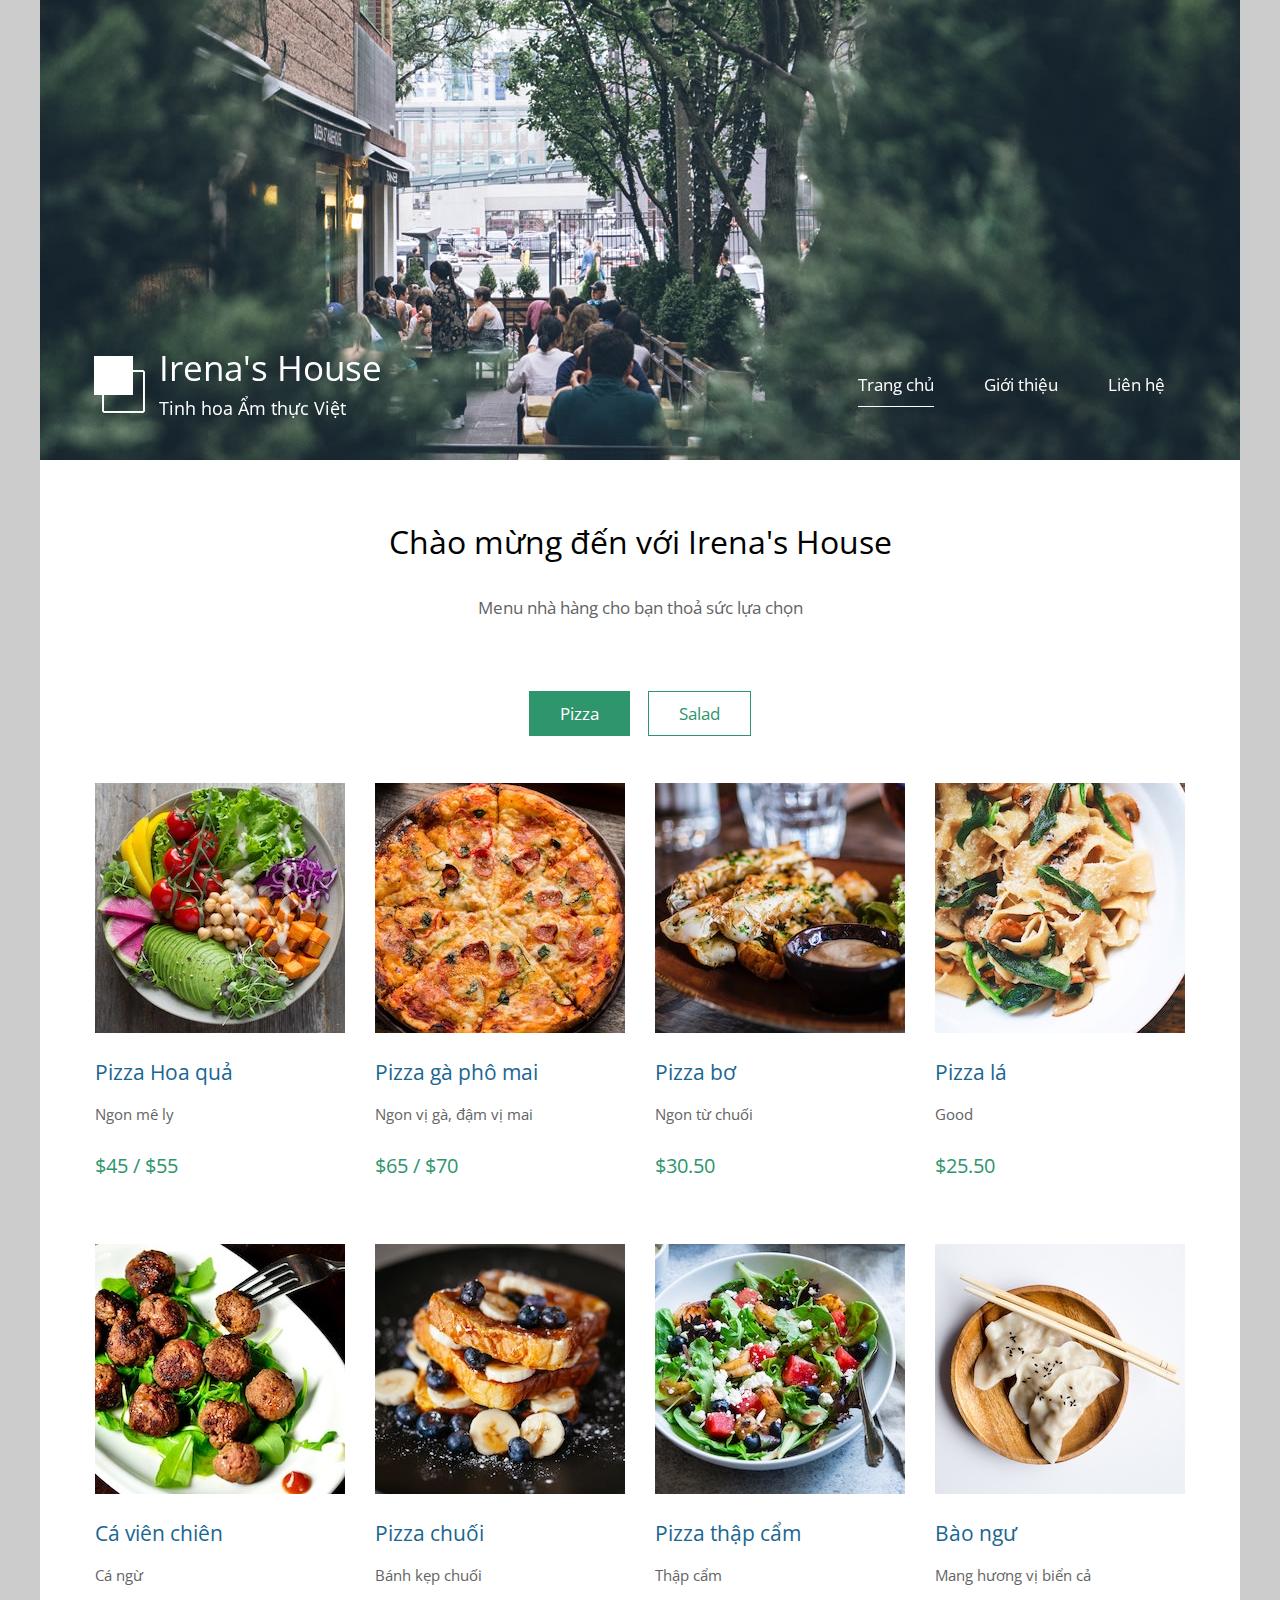
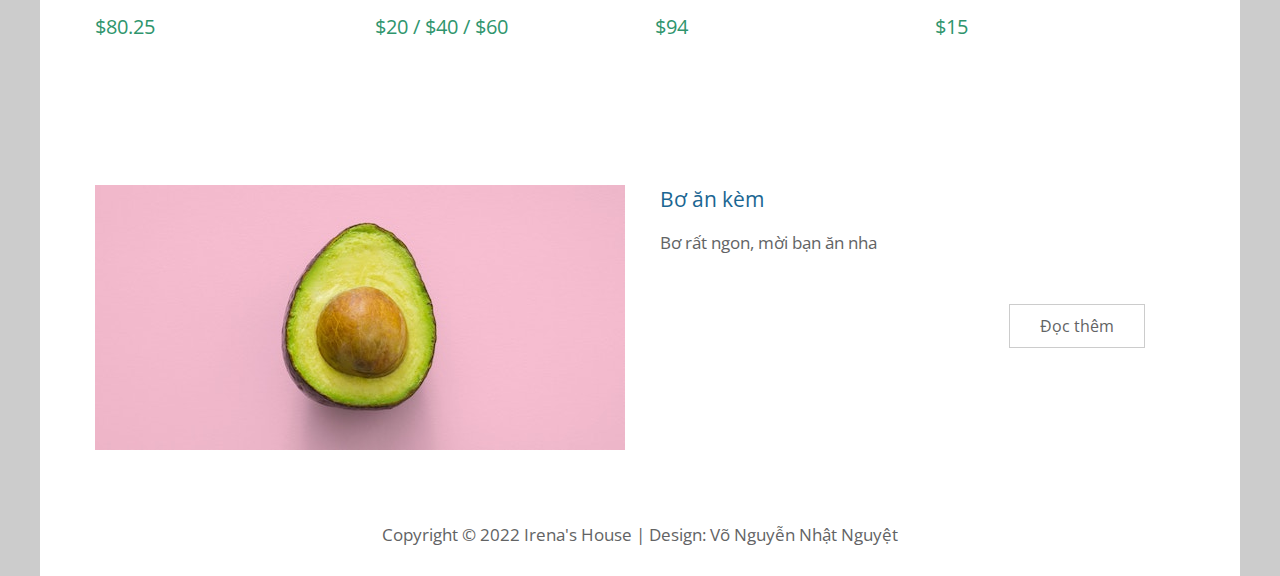
<file: index.html>
<!DOCTYPE html>
<html>

<head>
	<meta charset="UTF-8" />
    <meta name="viewport" content="width=device-width, initial-scale=1.0" />
    <meta http-equiv="X-UA-Compatible" content="ie=edge" />
    <title>Irena's House</title>
    <link href="https://fonts.googleapis.com/css?family=Open+Sans:400" rel="stylesheet" />
	<link href="css/templatemo-style.css" rel="stylesheet" />
</head>

<body>

	<div class="container">
	<!-- Top box -->
		<!-- Logo & Site Name -->
		<div class="placeholder">
			<div class="parallax-window" data-parallax="scroll" data-image-src="img/simple-house-01.jpg">
				<div class="tm-header">
					<div class="row tm-header-inner">
						<div class="col-md-6 col-12">
							<img src="img/simple-house-logo.png" alt="Logo" class="tm-site-logo" />
							<div class="tm-site-text-box">
								<h1 class="tm-site-title">Irena's House</h1>
								<h6 class="tm-site-description">Tinh hoa Ẩm thực Việt</h6>
							</div>
						</div>
						<nav class="col-md-6 col-12 tm-nav">
							<ul class="tm-nav-ul">
								<li class="tm-nav-li"><a href="index.html" class="tm-nav-link active">Trang chủ</a></li>
								<li class="tm-nav-li"><a href="about.html" class="tm-nav-link">Giới thiệu</a></li>
								<li class="tm-nav-li"><a href="contact.html" class="tm-nav-link">Liên hệ</a></li>
							</ul>
						</nav>
					</div>
				</div>
			</div>
		</div>

		<main>
			<header class="row tm-welcome-section">
				<h2 class="col-12 text-center tm-section-title">Chào mừng đến với Irena's House</h2>
				<p class="col-12 text-center">Menu nhà hàng cho bạn thoả sức lựa chọn</p>
			</header>

			<div class="tm-paging-links">
				<nav>
					<ul>
						<li class="tm-paging-item"><a href="#" class="tm-paging-link active">Pizza</a></li>
						<li class="tm-paging-item"><a href="#" class="tm-paging-link">Salad</a></li>
					</ul>
				</nav>
			</div>

			<!-- Các món ăn -->
			<div class="row tm-gallery">
				<!-- Pizza -->
				<div id="tm-gallery-page-pizza" class="tm-gallery-page">
					<article class="col-lg-3 col-md-4 col-sm-6 col-12 tm-gallery-item">
						<figure>
							<img src="img/gallery/01.jpg" alt="Image" class="img-fluid tm-gallery-img" />
							<figcaption>
								<h4 class="tm-gallery-title">Pizza Hoa quả</h4>
								<p class="tm-gallery-description">Ngon mê ly</p>
								<p class="tm-gallery-price">$45 / $55</p>
							</figcaption>
						</figure>
					</article>
					<article class="col-lg-3 col-md-4 col-sm-6 col-12 tm-gallery-item">
						<figure>
							<img src="img/gallery/02.jpg" alt="Image" class="img-fluid tm-gallery-img" />
							<figcaption>
								<h4 class="tm-gallery-title">Pizza gà phô mai</h4>
								<p class="tm-gallery-description">Ngon vị gà, đậm vị mai</p>
								<p class="tm-gallery-price">$65 / $70</p>
							</figcaption>
						</figure>
					</article>
					<article class="col-lg-3 col-md-4 col-sm-6 col-12 tm-gallery-item">
						<figure>
							<img src="img/gallery/03.jpg" alt="Image" class="img-fluid tm-gallery-img" />
							<figcaption>
								<h4 class="tm-gallery-title">Pizza bơ</h4>
								<p class="tm-gallery-description">Ngon từ chuối</p>
								<p class="tm-gallery-price">$30.50</p>
							</figcaption>
						</figure>
					</article>
					<article class="col-lg-3 col-md-4 col-sm-6 col-12 tm-gallery-item">
						<figure>
							<img src="img/gallery/04.jpg" alt="Image" class="img-fluid tm-gallery-img" />
							<figcaption>
								<h4 class="tm-gallery-title">Pizza lá</h4>
								<p class="tm-gallery-description">Good</p>
								<p class="tm-gallery-price">$25.50</p>
							</figcaption>
						</figure>
					</article>
					<article class="col-lg-3 col-md-4 col-sm-6 col-12 tm-gallery-item">
						<figure>
							<img src="img/gallery/05.jpg" alt="Image" class="img-fluid tm-gallery-img" />
							<figcaption>
								<h4 class="tm-gallery-title">Cá viên chiên</h4>
								<p class="tm-gallery-description">Cá ngừ</p>
								<p class="tm-gallery-price">$80.25</p>
							</figcaption>
						</figure>
					</article>
					<article class="col-lg-3 col-md-4 col-sm-6 col-12 tm-gallery-item">
						<figure>
							<img src="img/gallery/06.jpg" alt="Image" class="img-fluid tm-gallery-img" />
							<figcaption>
								<h4 class="tm-gallery-title">Pizza chuối</h4>
								<p class="tm-gallery-description">Bánh kẹp chuối</p>
								<p class="tm-gallery-price">$20 / $40 / $60</p>
							</figcaption>
						</figure>
					</article>
					<article class="col-lg-3 col-md-4 col-sm-6 col-12 tm-gallery-item">
						<figure>
							<img src="img/gallery/07.jpg" alt="Image" class="img-fluid tm-gallery-img" />
							<figcaption>
								<h4 class="tm-gallery-title">Pizza thập cẩm</h4>
								<p class="tm-gallery-description">Thập cẩm</p>
								<p class="tm-gallery-price">$94</p>
							</figcaption>
						</figure>
					</article>
					<article class="col-lg-3 col-md-4 col-sm-6 col-12 tm-gallery-item">
						<figure>
							<img src="img/gallery/08.jpg" alt="Image" class="img-fluid tm-gallery-img" />
							<figcaption>
								<h4 class="tm-gallery-title">Bào ngư</h4>
								<p class="tm-gallery-description">Mang hương vị biển cả</p>
								<p class="tm-gallery-price">$15</p>
							</figcaption>
						</figure>
					</article>
				</div>

				<!-- Danh mục Salad -->
				<div id="tm-gallery-page-salad" class="tm-gallery-page hidden">
					<article class="col-lg-3 col-md-4 col-sm-6 col-12 tm-gallery-item">
						<figure>
							<img src="img/gallery/04.jpg" alt="Image" class="img-fluid tm-gallery-img" />
							<figcaption>
								<h4 class="tm-gallery-title">Salad vị Cay</h4>
								<p class="tm-gallery-description">Cay</p>
								<p class="tm-gallery-price">$25</p>
							</figcaption>
						</figure>
					</article>
					<article class="col-lg-3 col-md-4 col-sm-6 col-12 tm-gallery-item">
						<figure>
							<img src="img/gallery/03.jpg" alt="Image" class="img-fluid tm-gallery-img" />
							<figcaption>
								<h4 class="tm-gallery-title">Salad vị chua</h4>
								<p class="tm-gallery-description">Chua</p>
								<p class="tm-gallery-price">$30</p>
							</figcaption>
						</figure>
					</article>
					<article class="col-lg-3 col-md-4 col-sm-6 col-12 tm-gallery-item">
						<figure>
							<img src="img/gallery/05.jpg" alt="Image" class="img-fluid tm-gallery-img" />
							<figcaption>
								<h4 class="tm-gallery-title">Salad vị ngọt</h4>
								<p class="tm-gallery-description">Ngọt</p>
								<p class="tm-gallery-price">$45</p>
							</figcaption>
						</figure>
					</article>
					<article class="col-lg-3 col-md-4 col-sm-6 col-12 tm-gallery-item">
						<figure>
							<img src="img/gallery/01.jpg" alt="Image" class="img-fluid tm-gallery-img" />
							<figcaption>
								<h4 class="tm-gallery-title">Salad siêu phẩm</h4>
								<p class="tm-gallery-description">Siêu ngon</p>
								<p class="tm-gallery-price">$50</p>
							</figcaption>
						</figure>
					</article>
					<article class="col-lg-3 col-md-4 col-sm-6 col-12 tm-gallery-item">
						<figure>
							<img src="img/gallery/08.jpg" alt="Image" class="img-fluid tm-gallery-img" />
							<figcaption>
								<h4 class="tm-gallery-title">Sủi cảo</h4>
								<p class="tm-gallery-description">Ngon</p>
								<p class="tm-gallery-price">$55 / $60</p>
							</figcaption>
						</figure>
					</article>
					<article class="col-lg-3 col-md-4 col-sm-6 col-12 tm-gallery-item">
						<figure>
							<img src="img/gallery/07.jpg" alt="Image" class="img-fluid tm-gallery-img" />
							<figcaption>
								<h4 class="tm-gallery-title">Salad trái cây</h4>
								<p class="tm-gallery-description">Full topping</p>
								<p class="tm-gallery-price">$75</p>
							</figcaption>
						</figure>
					</article>
					<article class="col-lg-3 col-md-4 col-sm-6 col-12 tm-gallery-item">
						<figure>
							<img src="img/gallery/02.jpg" alt="Image" class="img-fluid tm-gallery-img" />
							<figcaption>
								<h4 class="tm-gallery-title">Salad vị Bún đậu</h4>
								<p class="tm-gallery-description">Cay</p>
								<p class="tm-gallery-price">$25</p>
							</figcaption>
						</figure>
					</article>
					<article class="col-lg-3 col-md-4 col-sm-6 col-12 tm-gallery-item">
						<figure>
							<img src="img/gallery/01.jpg" alt="Image" class="img-fluid tm-gallery-img" />
							<figcaption>
								<h4 class="tm-gallery-title">Salad vị lẩu</h4>
								<p class="tm-gallery-description">Cay</p>
								<p class="tm-gallery-price">$25</p>
							</figcaption>
						</figure>
					</article>
				</div>


			</div>
			<div class="tm-section tm-container-inner">
				<div class="row">
					<div class="col-md-6">
						<figure class="tm-description-figure">
							<img src="img/img-01.jpg" alt="Image" class="img-fluid" />
						</figure>
					</div>
					<div class="col-md-6">
						<div class="tm-description-box">
							<h4 class="tm-gallery-title">Bơ ăn kèm</h4>
							<p class="tm-mb-45">Bơ rất ngon, mời bạn ăn nha</p>
							<a href="about.html" class="tm-btn tm-btn-default tm-right">Đọc thêm</a>
						</div>
					</div>
				</div>
			</div>
		</main>

		<footer class="tm-footer text-center">
			<p>Copyright &copy; 2022 Irena's House

            | Design: Võ Nguyễn Nhật Nguyệt</p>
		</footer>
	</div>
	<script src="js/jquery.min.js"></script>
	<script src="js/parallax.min.js"></script>
	<script>
		$(document).ready(function(){
			// Handle click on paging links
			$('.tm-paging-link').click(function(e){
				e.preventDefault();

				var page = $(this).text().toLowerCase();
				$('.tm-gallery-page').addClass('hidden');
				$('#tm-gallery-page-' + page).removeClass('hidden');
				$('.tm-paging-link').removeClass('active');
				$(this).addClass("active");
			});
		});
	</script>
</body>
</html>
</file>
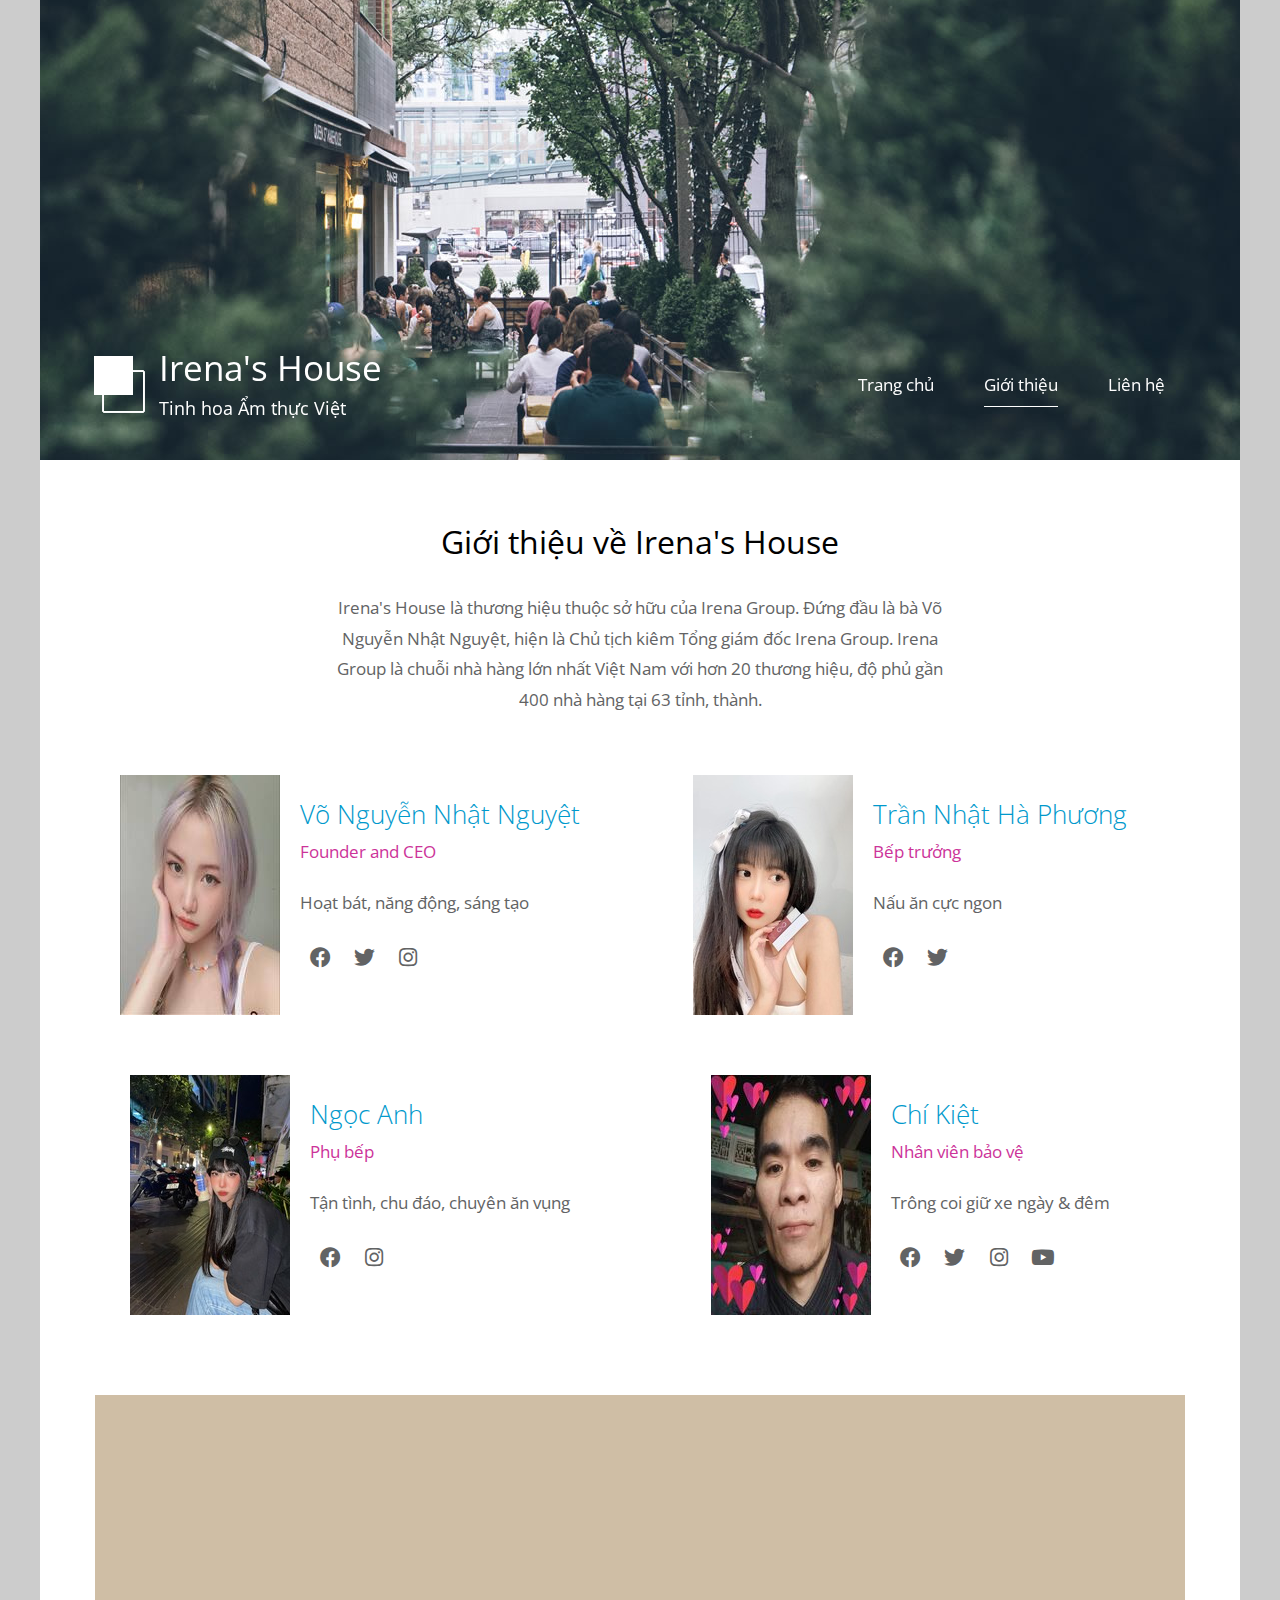
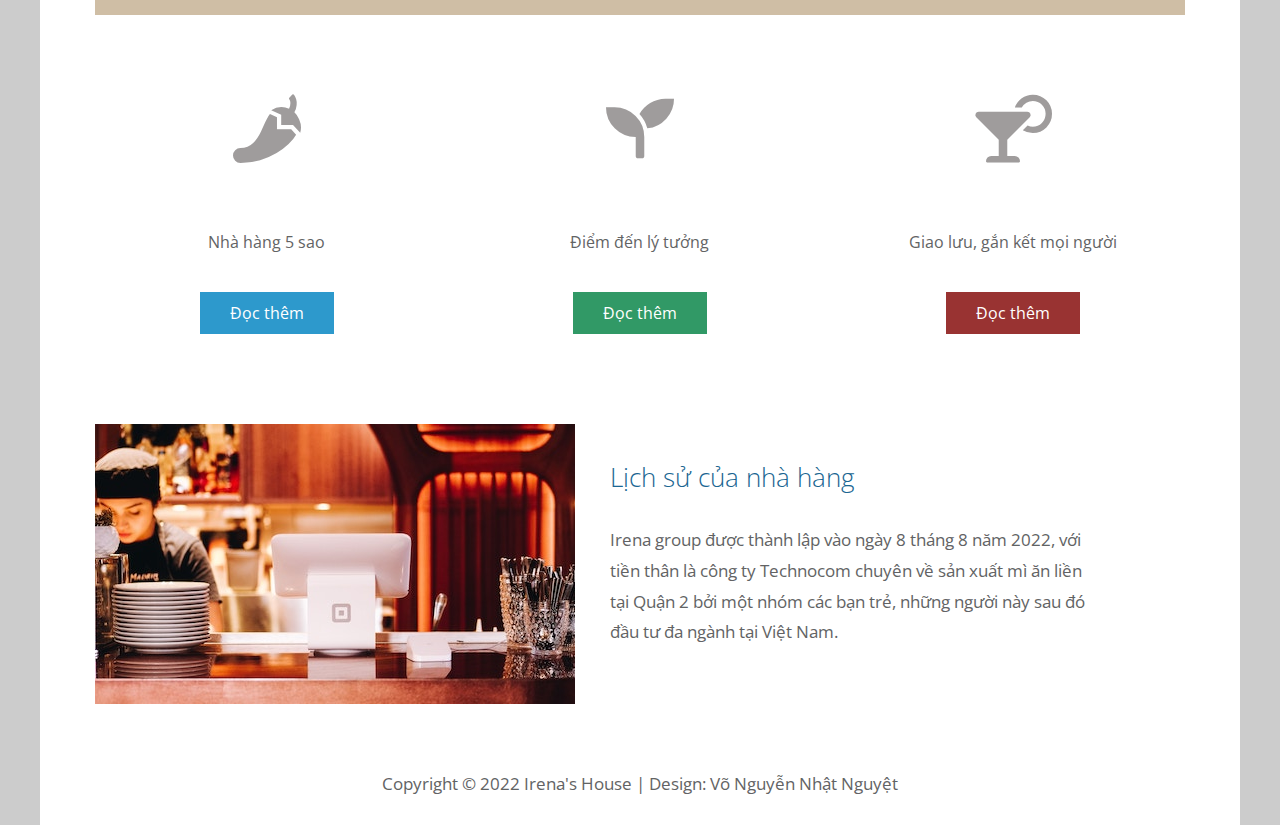
<file: about.html>
<!DOCTYPE html>
<html>

<head>
	<meta charset="UTF-8" />
    <meta name="viewport" content="width=device-width, initial-scale=1.0" />
    <meta http-equiv="X-UA-Compatible" content="ie=edge" />
    <title>Irena's House - Giới thiệu</title>
    <link href="https://fonts.googleapis.com/css?family=Open+Sans:300,400" rel="stylesheet" />
    <link href="css/all.min.css" rel="stylesheet" />
	<link href="css/templatemo-style.css" rel="stylesheet" />
</head>


<body>

	<div class="container">
	<!-- Top box -->
		<!-- Logo & Site Name -->
		<div class="placeholder">
			<div class="parallax-window" data-parallax="scroll" data-image-src="img/simple-house-01.jpg">
				<div class="tm-header">
					<div class="row tm-header-inner">
						<div class="col-md-6 col-12">
							<img src="img/simple-house-logo.png" alt="Logo" class="tm-site-logo" />
							<div class="tm-site-text-box">
								<h1 class="tm-site-title">Irena's House</h1>
								<h6 class="tm-site-description">Tinh hoa Ẩm thực Việt</h6>
							</div>
						</div>
						<nav class="col-md-6 col-12 tm-nav">
							<ul class="tm-nav-ul">
								<li class="tm-nav-li"><a href="index.html" class="tm-nav-link">Trang chủ</a></li>
								<li class="tm-nav-li"><a href="about.html" class="tm-nav-link active">Giới thiệu</a></li>
								<li class="tm-nav-li"><a href="contact.html" class="tm-nav-link">Liên hệ</a></li>
							</ul>
						</nav>
					</div>
				</div>
			</div>
		</div>

		<main>
			<header class="row tm-welcome-section">
				<h2 class="col-12 text-center tm-section-title">Giới thiệu về Irena's House</h2>
				<p class="col-12 text-center"> Irena's House là thương hiệu thuộc sở hữu của Irena Group. Đứng đầu là bà Võ Nguyễn Nhật Nguyệt, hiện là Chủ tịch kiêm Tổng giám đốc Irena Group. Irena Group là chuỗi nhà hàng lớn nhất Việt Nam với hơn 20 thương hiệu, độ phủ gần 400 nhà hàng tại 63 tỉnh, thành.</p>
			</header>

			<div class="tm-container-inner tm-persons">
				<div class="row">
					<article class="col-lg-6">
						<figure class="tm-person">
							<img src="img/about-01.jpg" alt="Image" class="img-fluid tm-person-img" />
							<figcaption class="tm-person-description">
								<h4 class="tm-person-name">Võ Nguyễn Nhật Nguyệt</h4>
								<p class="tm-person-title">Founder and CEO</p>
								<p class="tm-person-about">Hoạt bát, năng động, sáng tạo</p>
								<div>
									<a href="https://fb.com" class="tm-social-link"><i class="fab fa-facebook tm-social-icon"></i></a>
									<a href="https://twitter.com" class="tm-social-link"><i class="fab fa-twitter tm-social-icon"></i></a>
									<a href="https://instagram.com" class="tm-social-link"><i class="fab fa-instagram tm-social-icon"></i></a>
								</div>
							</figcaption>
						</figure>
					</article>
					<article class="col-lg-6">
						<figure class="tm-person">
							<img src="img/about-02.jpg" alt="Image" class="img-fluid tm-person-img" />
							<figcaption class="tm-person-description">
								<h4 class="tm-person-name">Trần Nhật Hà Phương</h4>
								<p class="tm-person-title">Bếp trưởng</p>
								<p class="tm-person-about">Nấu ăn cực ngon</p>
								<div>
									<a href="https://fb.com" class="tm-social-link"><i class="fab fa-facebook tm-social-icon"></i></a>
									<a href="https://twitter.com" class="tm-social-link"><i class="fab fa-twitter tm-social-icon"></i></a>
								</div>
							</figcaption>
						</figure>
					</article>
					<article class="col-lg-6">
						<figure class="tm-person">
							<img src="img/about-03.jpg" alt="Image" class="img-fluid tm-person-img" />
							<figcaption class="tm-person-description">
								<h4 class="tm-person-name">Ngọc Anh</h4>
								<p class="tm-person-title">Phụ bếp</p>
								<p class="tm-person-about">Tận tình, chu đáo, chuyên ăn vụng</p>
								<div>
									<a href="https://fb.com" class="tm-social-link"><i class="fab fa-facebook tm-social-icon"></i></a>
									<a href="https://instagram.com" class="tm-social-link"><i class="fab fa-instagram tm-social-icon"></i></a>
								</div>
							</figcaption>
						</figure>
					</article>
					<article class="col-lg-6">
						<figure class="tm-person">
							<img src="img/about-04.jpg" alt="Image" class="img-fluid tm-person-img" />
							<figcaption class="tm-person-description">
								<h4 class="tm-person-name">Chí Kiệt</h4>
								<p class="tm-person-title">Nhân viên bảo vệ</p>
								<p class="tm-person-about">Trông coi giữ xe ngày & đêm</p>
								<div>
									<a href="https://fb.com" class="tm-social-link"><i class="fab fa-facebook tm-social-icon"></i></a>
									<a href="https://twitter.com" class="tm-social-link"><i class="fab fa-twitter tm-social-icon"></i></a>
									<a href="https://instagram.com" class="tm-social-link"><i class="fab fa-instagram tm-social-icon"></i></a>
									<a href="https://youtube.com" class="tm-social-link"><i class="fab fa-youtube tm-social-icon"></i></a>
								</div>
							</figcaption>
						</figure>
					</article>
				</div>
			</div>
			<div class="tm-container-inner tm-featured-image">
				<div class="row">
					<div class="col-12">
						<div class="placeholder-2">
							<div class="parallax-window-2" data-parallax="scroll" data-image-src="img/about-05.jpg"></div>
						</div>
					</div>
				</div>
			</div>
			<div class="tm-container-inner tm-features">
				<div class="row">
					<div class="col-lg-4">
						<div class="tm-feature">
							<i class="fas fa-4x fa-pepper-hot tm-feature-icon"></i>
							<p class="tm-feature-description">Nhà hàng 5 sao</p>
							<a href="index.html" class="tm-btn tm-btn-primary">Đọc thêm</a>
						</div>
					</div>
					<div class="col-lg-4">
						<div class="tm-feature">
							<i class="fas fa-4x fa-seedling tm-feature-icon"></i>
							<p class="tm-feature-description">Điểm đến lý tưởng</p>
							<a href="index.html" class="tm-btn tm-btn-success">Đọc thêm</a>
						</div>
					</div>
					<div class="col-lg-4">
						<div class="tm-feature">
							<i class="fas fa-4x fa-cocktail tm-feature-icon"></i>
							<p class="tm-feature-description">Giao lưu, gắn kết mọi người</p>
							<a href="index.html" class="tm-btn tm-btn-danger">Đọc thêm</a>
						</div>
					</div>
				</div>
			</div>
			<div class="tm-container-inner tm-history">
				<div class="row">
					<div class="col-12">
						<div class="tm-history-inner">
							<img src="img/about-06.jpg" alt="Image" class="img-fluid tm-history-img" />
							<div class="tm-history-text">
								<h4 class="tm-history-title">Lịch sử của nhà hàng</h4>
								<p class="tm-mb-p">Irena group được thành lập vào ngày 8 tháng 8 năm 2022, với tiền thân là công ty Technocom chuyên về sản xuất mì ăn liền tại Quận 2 bởi một nhóm các bạn trẻ, những người này sau đó đầu tư đa ngành tại Việt Nam.</p>
							</div>
						</div>
					</div>
				</div>
			</div>
		</main>

		<footer class="tm-footer text-center">
			<p>Copyright &copy; 2022 Irena's House

            | Design: Võ Nguyễn Nhật Nguyệt</p>
		</footer>
	</div>
	<script src="js/jquery.min.js"></script>
	<script src="js/parallax.min.js"></script>
</body>
</html>
</file>
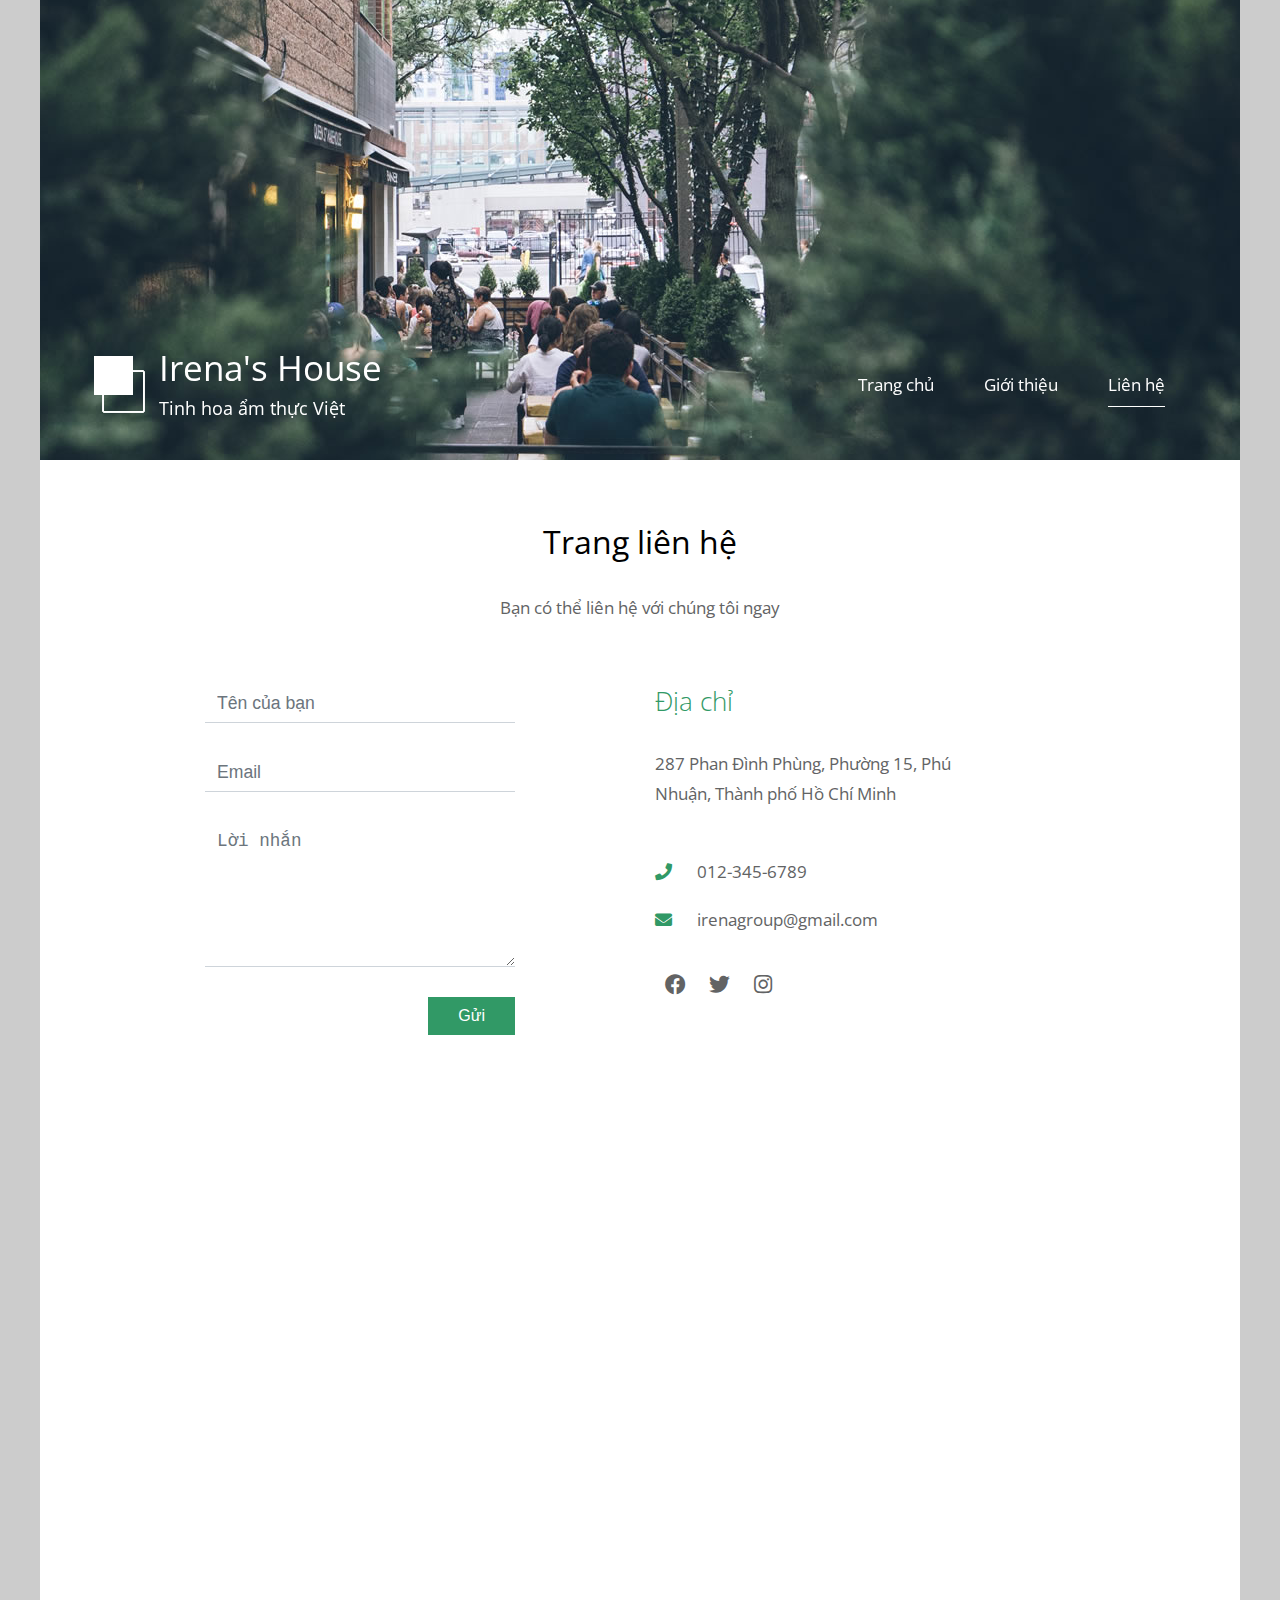
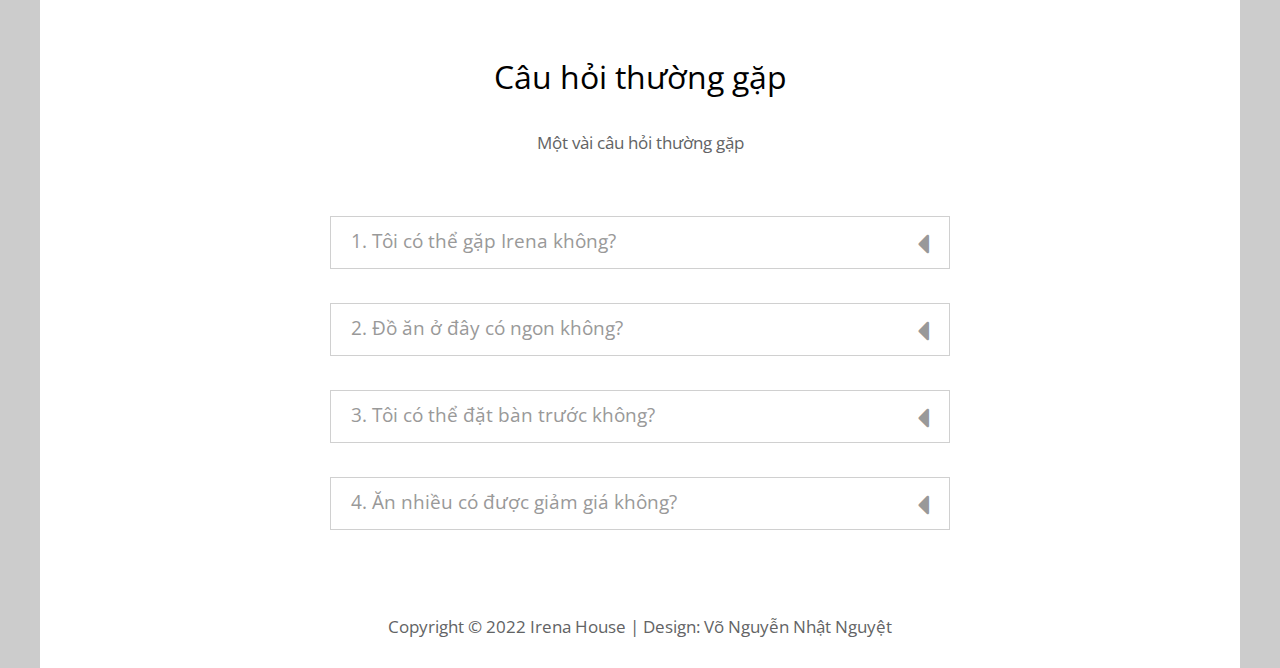
<file: contact.html>
<!DOCTYPE html>
<html>

<head>
	<meta charset="UTF-8" />
    <meta name="viewport" content="width=device-width, initial-scale=1.0" />
    <meta http-equiv="X-UA-Compatible" content="ie=edge" />
    <title>Irena's House - Liên Hệ</title>
    <link href="https://fonts.googleapis.com/css?family=Open+Sans:300,400" rel="stylesheet" />
    <link href="css/all.min.css" rel="stylesheet" />
	<link href="css/templatemo-style.css" rel="stylesheet" />
</head>


<body>

	<div class="container">

		<div class="placeholder">
			<div class="parallax-window" data-parallax="scroll" data-image-src="img/simple-house-01.jpg">
				<div class="tm-header">
					<div class="row tm-header-inner">
						<div class="col-md-6 col-12">
							<img src="img/simple-house-logo.png" alt="Logo" class="tm-site-logo" />
							<div class="tm-site-text-box">
								<h1 class="tm-site-title">Irena's House</h1>
								<h6 class="tm-site-description">Tinh hoa ẩm thực Việt</h6>
							</div>
						</div>
						<nav class="col-md-6 col-12 tm-nav">
							<ul class="tm-nav-ul">
								<li class="tm-nav-li"><a href="index.html" class="tm-nav-link">Trang chủ</a></li>
								<li class="tm-nav-li"><a href="about.html" class="tm-nav-link">Giới thiệu</a></li>
								<li class="tm-nav-li"><a href="contact.html" class="tm-nav-link active">Liên hệ</a></li>
							</ul>
						</nav>
					</div>
				</div>
			</div>
		</div>

		<main>
			<header class="row tm-welcome-section">
				<h2 class="col-12 text-center tm-section-title">Trang liên hệ</h2>
				<p class="col-12 text-center">Bạn có thể liên hệ với chúng tôi ngay</p>
			</header>

			<div class="tm-container-inner-2 tm-contact-section">
				<div class="row">
					<div class="col-md-6">
						<form action="" method="POST" class="tm-contact-form">
					        <div class="form-group">
					          <input type="text" name="name" class="form-control" placeholder="Tên của bạn" required="" />
					        </div>

					        <div class="form-group">
					          <input type="email" name="email" class="form-control" placeholder="Email" required="" />
					        </div>

					        <div class="form-group">
					          <textarea rows="5" name="message" class="form-control" placeholder="Lời nhắn" required=""></textarea>
					        </div>

					        <div class="form-group tm-d-flex">
					          <button type="submit" class="tm-btn tm-btn-success tm-btn-right">
					            Gửi
					          </button>
					        </div>
						</form>
					</div>
					<div class="col-md-6">
						<div class="tm-address-box">
							<h4 class="tm-info-title tm-text-success">Địa chỉ</h4>
							<address>
								287 Phan Đình Phùng, Phường 15, Phú Nhuận, Thành phố Hồ Chí Minh
							</address>
							<a href="tel:012-345-6789" class="tm-contact-link">
								<i class="fas fa-phone tm-contact-icon"></i>012-345-6789
							</a>
							<a href="mailto:irenagroup@gmail.com" class="tm-contact-link">
								<i class="fas fa-envelope tm-contact-icon"></i>irenagroup@gmail.com
							</a>
							<div class="tm-contact-social">
								<a href="https://fb.com/templatemo" class="tm-social-link"><i class="fab fa-facebook tm-social-icon"></i></a>
								<a href="#" class="tm-social-link"><i class="fab fa-twitter tm-social-icon"></i></a>
								<a href="#" class="tm-social-link"><i class="fab fa-instagram tm-social-icon"></i></a>
							</div>
						</div>
					</div>
				</div>
			</div>


			<div class="tm-container-inner-2 tm-map-section">
				<div class="row">
					<div class="col-12">
						<div class="tm-map">
							<!--Nhúng vị trí-->

							<iframe src="https://www.google.com/maps/embed?pb=!1m14!1m8!1m3!1d15676.723836680652!2d106.6808339!3d10.7974484!3m2!1i1024!2i768!4f13.1!3m3!1m2!1s0x0%3A0xd4d758b314a2fdc5!2zVHLGsOG7nW5nIGNhbyDEkeG6s25nIEtpbmggVOG6vyDEkOG7kWkgTmdv4bqhaQ!5e0!3m2!1svi!2s!4v1665673337337!5m2!1svi!2s" frameborder="0" style="border:0;" allowfullscreen="" ></iframe>
						</div>
					</div>
				</div>
			</div>
			<div class="tm-container-inner-2 tm-info-section">
				<div class="row">
					<!-- FAQ -->
					<div class="col-12 tm-faq">
						<h2 class="text-center tm-section-title">Câu hỏi thường gặp</h2>
						<p class="text-center">Một vài câu hỏi thường gặp</p>
						<div class="tm-accordion">
							<button class="accordion">1. Tôi có thể gặp Irena không?</button>
							<div class="panel">
							  <p>Không</p>
							</div>

							<button class="accordion">2. Đồ ăn ở đây có ngon không?</button>
							<div class="panel">
							  <p>Có</p>
							</div>

							<button class="accordion">3. Tôi có thể đặt bàn trước không?</button>
							<div class="panel">
							  <p>Có</p>
							</div>

							<button class="accordion">4. Ăn nhiều có được giảm giá không?</button>
							<div class="panel">
								<p>Không</p>
							</div>
						</div>
					</div>
				</div>
			</div>
		</main>

		<footer class="tm-footer text-center">
			<p>Copyright &copy; 2022 Irena House

            | Design: <a rel="nofollow" href="#">Võ Nguyễn Nhật Nguyệt</a></p>
		</footer>
	</div>
	<script src="js/jquery.min.js"></script>
	<script src="js/parallax.min.js"></script>
	<script>
		$(document).ready(function(){
			var acc = document.getElementsByClassName("accordion");
			var i;

			for (i = 0; i < acc.length; i++) {
			  acc[i].addEventListener("click", function() {
			    this.classList.toggle("active");
			    var panel = this.nextElementSibling;
			    if (panel.style.maxHeight) {
			      panel.style.maxHeight = null;
			    } else {
			      panel.style.maxHeight = panel.scrollHeight + "px";
			    }
			  });
			}
		});
	</script>
</body>
</html>
</file>
<file: css/templatemo-style.css>
ul, nav, body, h1, h2, h4, h6, p, figure {
  margin: 0;
  padding: 0;
}

a, button { transition: all 0.3s ease; }

/* Bootstrap grid  */

html {
  box-sizing: border-box;
  -ms-overflow-style: scrollbar;
}

*,
*::before,
*::after {
  box-sizing: inherit;
}

.container {
  width: 100%;
  max-width: 1200px;
  margin-right: auto;
  margin-left: auto;
}

.tm-container-inner,
.tm-container-inner-2 {
  padding-left: 15px;
  padding-right: 15px;
}

.row {
  display: -ms-flexbox;
  display: flex;
  -ms-flex-wrap: wrap;
  flex-wrap: wrap;
  margin-left: -15px;
  margin-right: -15px;
}

.col-lg-3,
.col-lg-4,
.col-lg-6,
.col-md-4,
.col-md-6,
.col-sm-6,
.col-12 {
  position: relative;
  width: 100%;
  padding-right: 15px;
  padding-left: 15px;
}

.col-12 {
  -ms-flex: 0 0 100%;
  flex: 0 0 100%;
  max-width: 100%;
}

@media (min-width: 576px) {
  .col-sm-6 {
    -ms-flex: 0 0 50%;
    flex: 0 0 50%;
    max-width: 50%;
  }
}

@media (min-width: 768px) {
  .col-md-4 {
    -ms-flex: 0 0 33.333333%;
    flex: 0 0 33.333333%;
    max-width: 33.333333%;
  }

  .col-md-6 {
    -ms-flex: 0 0 50%;
    flex: 0 0 50%;
    max-width: 50%;
  }
}

@media (min-width: 992px) {
  .col-lg-3 {
    -ms-flex: 0 0 25%;
    flex: 0 0 25%;
    max-width: 25%;
  }

  .col-lg-4 {
    -ms-flex: 0 0 33.333333%;
    flex: 0 0 33.333333%;
    max-width: 33.333333%;
  }

  .col-lg-6 {
    -ms-flex: 0 0 50%;
    flex: 0 0 50%;
    max-width: 50%;
  }
}

.tm-btn {
  display: inline-block;
  font-size: 1rem;
  width: auto;
  padding: 10px 30px;
  text-decoration: none;
  cursor: pointer;
  border: 0;
}

.tm-btn-default {
  border: 1px solid #ccc;
  background-color: transparent;
  color: #626364;
}

.tm-btn-default:hover,
.tm-btn-default:focus {
  color: white;
  background-color: #98999A;
}

.tm-btn-primary {
  background-color: #2D99CC;
  color: white;
}

.tm-btn-primary:hover,
.tm-btn-primary:focus {
  background-color: #1b6f96;
}

.tm-btn-success {
  background-color: #319966;
  color: white;
}

.tm-btn-success:hover,
.tm-btn-success:focus {
  background-color: #1d6e46;
}

.tm-btn-danger {
  background-color: #993332;
  color: white;
}

.tm-btn-danger:hover,
.tm-btn-danger:focus {
  background-color: #752423;
}

.tm-mb-45 {
  margin-bottom: 45px;
}

.tm-mb-p {
    margin-bottom: 20px;
}

.tm-text-success {
  color: #319966;
}

.text-center {
  text-align: center;
}

.hidden {
  display: none !important;
}

.img-fluid {
  max-width: 100%;
  height: auto;
}

body {
  font-family: 'Open Sans', Arial, sans-serif;
  font-size: 17px;
  background-color: #ccc;
  overflow-x: hidden;
}

.container {
  background-color: white;
}

p, address {
  color: #626364;
  line-height: 1.8;
}

/* Set chiều rộng và chiều cao in JS */
.placeholder {
  width: 100%;
  min-height: 460px;
  background-color: #556E5B;
}

.placeholder-2 {
  width: 100%;
  min-height: 220px;
  background-color: #CFBEA5;
  position: relative;
  z-index: 998;
}

.parallax-window {
  min-height: 460px;
  background: transparent;
  position: relative;
}

.parallax-window-2 {
  min-height: 220px;
  width: 100%;
  margin-left: auto;
  margin-right: auto;
  background: transparent;
  position: relative;
}

.parallax-mirror {
  z-index: 999 !important;
}

.tm-header {
  position: absolute;
  bottom: 0;
  left: 0;
  width: 100%;
  color: white;
  z-index: 1000;
}

.tm-header-inner {
  padding: 40px 50px;
}

@media (max-width: 991px) {
  .tm-header-inner {
    padding: 30px 15px;
  }
}

.tm-site-logo {
  display: inline-block;
  margin-right: 5px;
}

.tm-site-text-box {
  display: inline-block;
}

.tm-site-title {
  font-size: 2.2rem;
  font-weight: 400;
  margin-bottom: 5px;
}

.tm-site-description {
  font-size: 1.1rem;
  font-weight: 400;
}

.tm-nav {
  text-align: right;
  margin-top: 30px;
}

.tm-nav-ul {
  display: flex;
  justify-content: flex-end;
}

.tm-nav-li {
  list-style: none;
  display: block;
  margin-bottom: 0;
  padding-right: 25px;
  padding-left: 25px;
}

@media (max-width: 991px) {
  .tm-nav-li {
    padding-right: 15px;
    padding-left: 15px;
  }
}

.tm-nav-link {
  color: white;
  text-decoration: none;
  padding-bottom: 10px;
}

.tm-nav-link.active,
.tm-nav-link:hover {
  border-bottom: 1px solid white;
}

.tm-welcome-section {
  margin: 60px auto;
  max-width: 655px;
}

.tm-section-title {
  font-size: 2rem;
  font-weight: 400;
  margin-bottom: 30px;
}

.tm-gallery {
  margin-bottom: 80px;
}

.tm-gallery-page {
  max-width: 280px;
  margin-left: auto;
  margin-right: auto;
  display: -ms-flexbox;
  display: flex;
  -ms-flex-wrap: wrap;
  flex-wrap: wrap;
}

.tm-gallery-description {
  font-size: 0.95rem;
}

.tm-section,
.tm-container-inner,
.tm-container-inner-2 {
  margin-left: auto;
  margin-right: auto;
}

/* căn chỉnh trên thiết bị nhỏ*/
@media (min-width: 576px) {
  .tm-gallery-page {
    max-width: 560px;
  }
}

/* Căn chỉnh trên thiết bị vừa */
@media (min-width: 768px) {
  .tm-gallery-page,
  .tm-section,
  .tm-container-inner,
  .tm-container-inner-2 {
    max-width: 840px;
  }
}

/* Căn chỉnh trên thiết bị lớn */
@media (min-width: 992px) {
  .tm-gallery-page,
  .tm-section {
    max-width: 1120px;
  }

  .tm-container-inner {
    max-width: 1120px;
  }

  .tm-container-inner-2 {
    max-width: 900px;
  }
}

.tm-gallery-item {
  max-width: 280px;
}

.tm-gallery-img {
  margin-bottom: 20px;
}

.tm-gallery-title {
  font-size: 1.3rem;
  font-weight: 400;
  color: #1A6692;
  margin-bottom: 15px;
}

.tm-gallery-description {
  margin-bottom: 20px;
}

.tm-gallery-price {
  font-size: 1.25rem;
  color: #2F956D;
  margin-bottom: 60px;
}

.tm-paging-links {
  text-align: center;
  margin-bottom: 40px;
}

.tm-paging-item {
  list-style: none;
  display: inline-block;
  border: 1px solid #2F956D;
  margin: 7px;
}

.tm-paging-link {
  padding: 10px 30px;
  display: flex;
  align-items: center;
  justify-content: center;
  text-decoration: none;
  color: #2F956D;
  background-color: transparent;
}

.tm-paging-link.active,
.tm-paging-link:hover {
  background-color: #2F956D;
  color: white;
}

.tm-description-figure {
  text-align: center;
}

.tm-description-box {
  margin-left: auto;
  margin-right: auto;
}

.tm-description-box {
  padding-left: 0;
  padding-right: 0;
  display: flex;
  flex-direction: column;
  margin-top: 30px;
  max-width: 530px;
}

@media (min-width: 768px) {
  .tm-description-box {
    padding-left: 5px;
    padding-right: 40px;
    margin-top: 0;
  }
}

.tm-right {
  align-self: flex-end;
}

.tm-footer {
  padding: 25px 15px;
  margin-top: 40px;
}

.tm-footer a {
  color: #626364;
  text-decoration: none;
}

.tm-footer a:hover {
  color: #1A6692;
}

/* About */
.tm-persons {
  margin-bottom: 20px;
}

.tm-person {
  display: flex;
  flex-direction: column;
  align-items: center;
  justify-content: center;
  margin-bottom: 60px;
}

@media (min-width: 420px) {
  .tm-person {
    flex-direction: row;
  }
}

.tm-person-description {
  padding-left: 20px;
  padding-right: 20px;
}

.tm-person-name {
  font-size: 1.6rem;
  font-weight: 300;
  color: #09C;
  margin-bottom: 5px;
  margin-top: 15px;
}

@media (min-width: 420px) {
  .tm-person-name {
    margin-top: 0;
  }
}

.tm-person-title {
  color: #C39;
  margin-bottom: 20px;
}

.tm-person-about {
  margin-bottom: 20px;
}

.tm-social-link {
  color: #626364;
  display: inline-block;
  border-radius: 1px;
  background-color: transparent;
  font-size: 1.3rem;
  text-decoration: none;
  width: 40px;
  height: 40px;
  margin-right: 0;
  margin-bottom: 15px;
}

.tm-social-link:hover {
  color: white;
  background-color: #626364;
}

.tm-social-icon {
  display: flex;
  align-items: center;
  justify-content: center;
  width: 100%;
  height: 100%;
}

.tm-feature {
  text-align: center;
  padding: 45px 20px;
}

.tm-feature-icon {
  color: #9f9c9c;
  margin-bottom: 65px;
}

.tm-feature-description {
  margin-bottom: 35px;
  font-size: 1rem;
}

.tm-features {
  margin-top: 35px;
}

.tm-history {
  margin-top: 45px;
}

.tm-history-inner {
  display: flex;
  align-items: center;
  justify-content: center;
  flex-direction: column;
}

.tm-history-img {
  max-width: 100%;
}

@media (min-width: 768px) {
 .tm-history-img {
    max-width: 50%;
  }

  .tm-history-inner {
    flex-direction: row;
  }
}

.tm-history-title {
  font-size: 1.6rem;
  font-weight: 300;
  color: #1A6692;
  margin-bottom: 30px;
}

.tm-history-text {
  max-width: 480px;
  margin: 15px auto 0;
}

.tm-history-description {
  margin-bottom: 40px;
}

@media (min-width: 768px) {
 .tm-history-text {
    max-width: auto;
    margin: 0 auto 0 35px;
  }
}

/* Trang Liên Hệ */
.tm-contact-form {
  max-width: 100%;
}

@media (min-width: 768px) {
 .tm-contact-form {
    max-width: 310px;
  }
}

.tm-d-flex {
  display: flex;
  flex-direction: column;
}

.tm-btn-right {
  align-self: flex-end;
}

.form-group {
  margin-bottom: 30px;
}

.form-control {
  display: block;
  width: 100%;
  padding: 0.375rem 0.75rem;
  font-size: 1.1rem;
  font-weight: 400;
  line-height: 1.5;
  color: #626364;
  background-color: #fff;
  background-clip: padding-box;
  border: 1px solid #ced4da;
  border-right: 0;
  border-top: 0;
  border-left: 0;
  border-radius: 0;
  transition: border-color 0.15s ease-in-out, box-shadow 0.15s ease-in-out;
}

.form-control::-ms-expand {
  background-color: transparent;
  border: 0;
}

.form-control:focus {
  color: #495057;
  background-color: #fff;
  border-color: #80bdff;
  outline: 0;
  box-shadow: 0 0 0 0.2rem rgba(0, 123, 255, 0.25);
}

.form-control::-webkit-input-placeholder {
  color: #6c757d;
  opacity: 1;
}

.form-control::-moz-placeholder {
  color: #6c757d;
  opacity: 1;
}

.form-control:-ms-input-placeholder {
  color: #6c757d;
  opacity: 1;
}

.form-control::-ms-input-placeholder {
  color: #6c757d;
  opacity: 1;
}

.form-control::placeholder {
  color: #6c757d;
  opacity: 1;
}

.tm-info-title {
  font-size: 1.6rem;
  font-weight: 300;
  margin-bottom: 30px;
}

address {
  font-style: normal;
  margin-bottom: 50px;
}

.tm-address-box {
  max-width: 100%;
}

@media (min-width: 768px) {
 .tm-address-box {
    max-width: 315px;
  }
}

.tm-contact-icon {
  display: inline-block;
  margin-right: 25px;
  color: #319966;
}

.tm-contact-link {
  display: inline-block;
  color: #626364;
  margin-bottom: 25px;
  text-decoration: none;
}

.tm-contact-social {
  margin-top: 10px;
}

.tm-map {
  max-width: 900px;
  height: 450px;
  width: 100%;
  margin-left: auto;
  margin-right: auto;
}

.tm-map iframe {
  width: 100%;
  height: 100%;
}

.tm-contact-section {
  padding-bottom: 30px;
}

.tm-map-section {
  padding-top: 40px;
  padding-bottom: 40px;
}

.tm-info-section {
  padding-top: 30px;
}

.tm-faq {
  max-width: 650px;
  margin-left: auto;
  margin-right: auto;
}

.tm-accordion {
  padding-top: 40px;
}


/*Tạo kiểu cho các nút được sử dụng để mở và đóng bảng điều khiển accordion */
.accordion {
  font-size: 1.2rem;
  font-family: 'Open Sans', Helevetica, Arial, sans-serif;
  color: #999;
  background-color: transparent;
  border: 1px solid #d0d0d0;
  margin-bottom: 17px;
  margin-top: 17px;
  cursor: pointer;
  padding: 10px 20px 6px;
  width: 100%;
  text-align: left;
  outline: none;
  transition: 0.4s;
}

/* Thêm màu nền cho nút nếu nó được nhấp vào (thêm lớp .active với JS) và khi bạn di chuyển chuột qua nó (hover) */
.accordion.active, .accordion:hover {
  color: #09C;
}

@keyframes changeIcon {
  0% {
    content: '\f0d9';
  }
  50% {
    color: white;
  }
  100% {
    content: "\f0d7";
  }
}

@keyframes changeIconBack {
  0% {
    content: '\f0d7';
  }
  50% {
    color: white;
  }
  100% {
    content: "\f0d9";
  }
}

.accordion:after {
  font-family: 'Font Awesome 5 Free';
  font-weight: 900;
  animation: changeIconBack 0.3s linear;
  content: '\f0d9';
  font-size: 2rem;
  color: #999;
  float: right;
  margin-left: 5px;
}

.accordion.active:after {
  animation: changeIcon 0.3s linear;
  content: '\f0d7';
}

/* Tạo kiểu cho bảng điều khiển accordion. Lưu ý: bị ẩn theo mặc định */
.panel {
  background-color: white;
  max-height: 0;
  overflow: hidden;
  transition: max-height 0.2s ease-out;
}

.panel p {
  padding: 5px 20px 30px;
}
</file>
